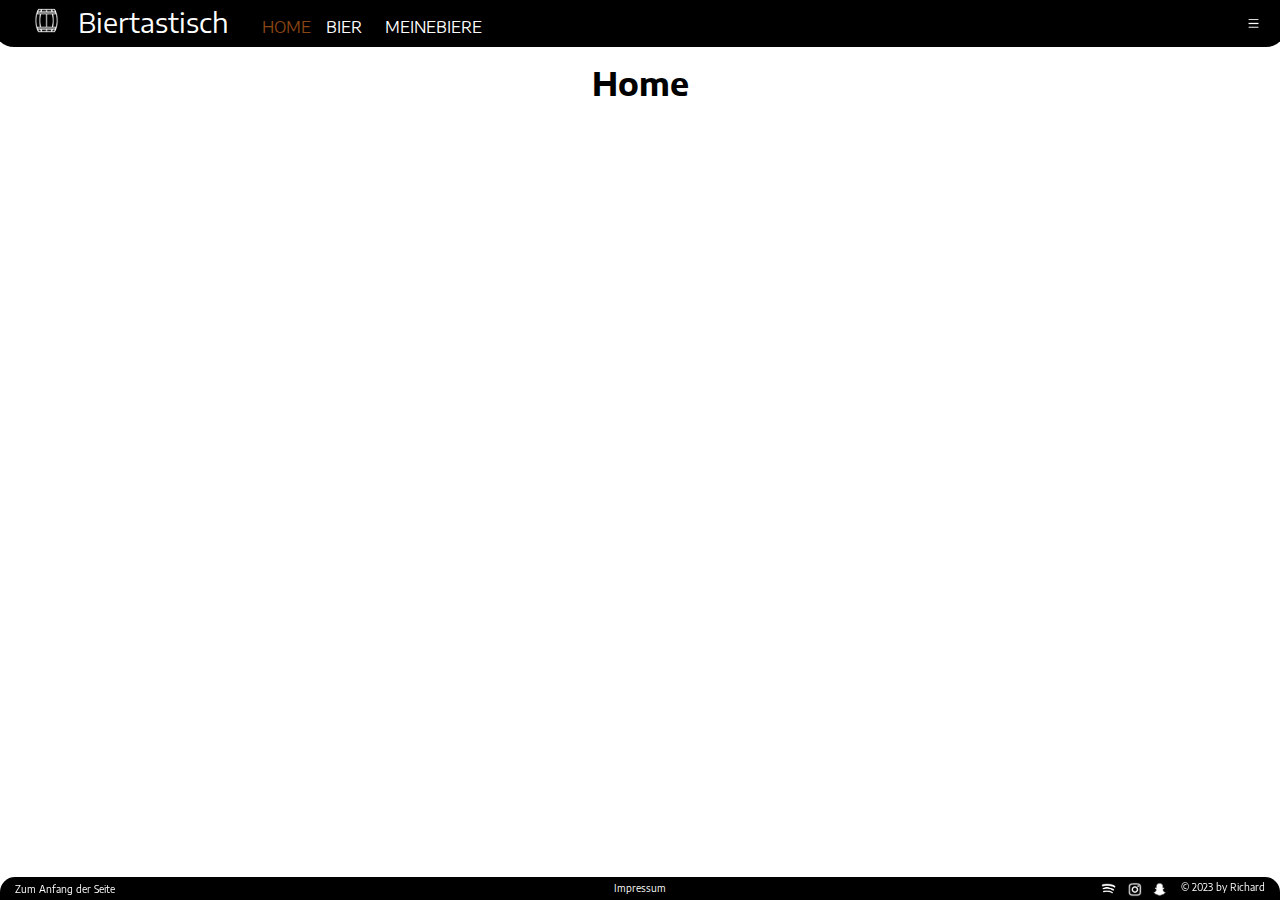
<file: index.html>
<!DOCTYPE html>
<html lang="de">
<head>
    <meta charset="utf-8">
    <link rel="icon" type="image/png" href="cropped-Barrel-Favicon.png">
    <link href="style.css" rel="stylesheet">
    <link rel="preconnect" href="https://fonts.gstatic.com">
    <link href="https://fonts.googleapis.com/css2?family=Encode+Sans+Semi+Expanded:wght@600&display=swap" rel="stylesheet">
    <title>Biertastisch</title>
</head>
<body>

<header>
    <nav>
        <ul class="navbar">
            <li><img class="logo" src="wooden-beer-keg.png" width="25px" height="25px"></li>
            <li><a class="ueberschrift"  href="index.html"> Biertastisch</a></li>
            <li><a style="color: saddlebrown" class="navRechts black"  href="index.html">HOME</a></li>
            <li class="dropdown">
                <a class=" navRechts black" href="">BIER</a>
                <div class="dropdown-content">
                    <a class="black" href="weizenBier.html">WEIZEN BIER</a>
                    <a class="black" href="pilsBier.html">PILS BIER</a>
                    <a class="black" href="hellesBier.html">HELLES BIER</a>
                    <a class="black" href="alkoholfreiesBier.html">ALKOHLFREIES BIER</a>
                    <a class="black" href="ipaBier.html">IPA BIER</a>
                </div>
            </li>
            <li><a class=" navRechts black probierte"  href="biere_probiert.html">MEINEBIERE</a></li>
            <li class="dropdown2">
                <a class="navRechts black" href="biere_probiert.html"><img class="menue_image" src="images/menue_icon.png" width="15px" height="15px"></a>
                <div class="dropdown-content2">
                    <a class="black" href="weizenBier.html">Weizen Bier</a>
                    <a class="black" href="pilsBier.html">Pils Bier</a>
                    <a class="black" href="hellesBier.html">Helles Bier</a>
                    <a class="black" href="alkoholfreiesBier.html">Alkoholfreies Bier</a>
                    <a class="black" href="ipaBier.html">IPA Bier</a>
                </div>
            </li>

        </ul>
    </nav>
    <h1>Home</h1>
</header>





</body>

<footer>
    <a class="Impressum" href="impressum.html">Impressum</a>
    <a class="SeitenAnfang" href="index.html">Zum Anfang der Seite</a>
    <p class="Richard"> © 2023 by Richard </p>
    <a href="https://www.instagram.com/paul._rchrd/?next=%2F"><img class="sozial insta" src="images/v982-d4-01.png" width="15px" height="15px"></a>
    <a href=""><img class="sozial snapchat" src="images/snapchat.png" width="15px" height="15px"></a>
    <a href=""><img class="sozial spotify" src="images/spotify.png" width="15px" height="11px"></a>
</footer>



</html>
</file>
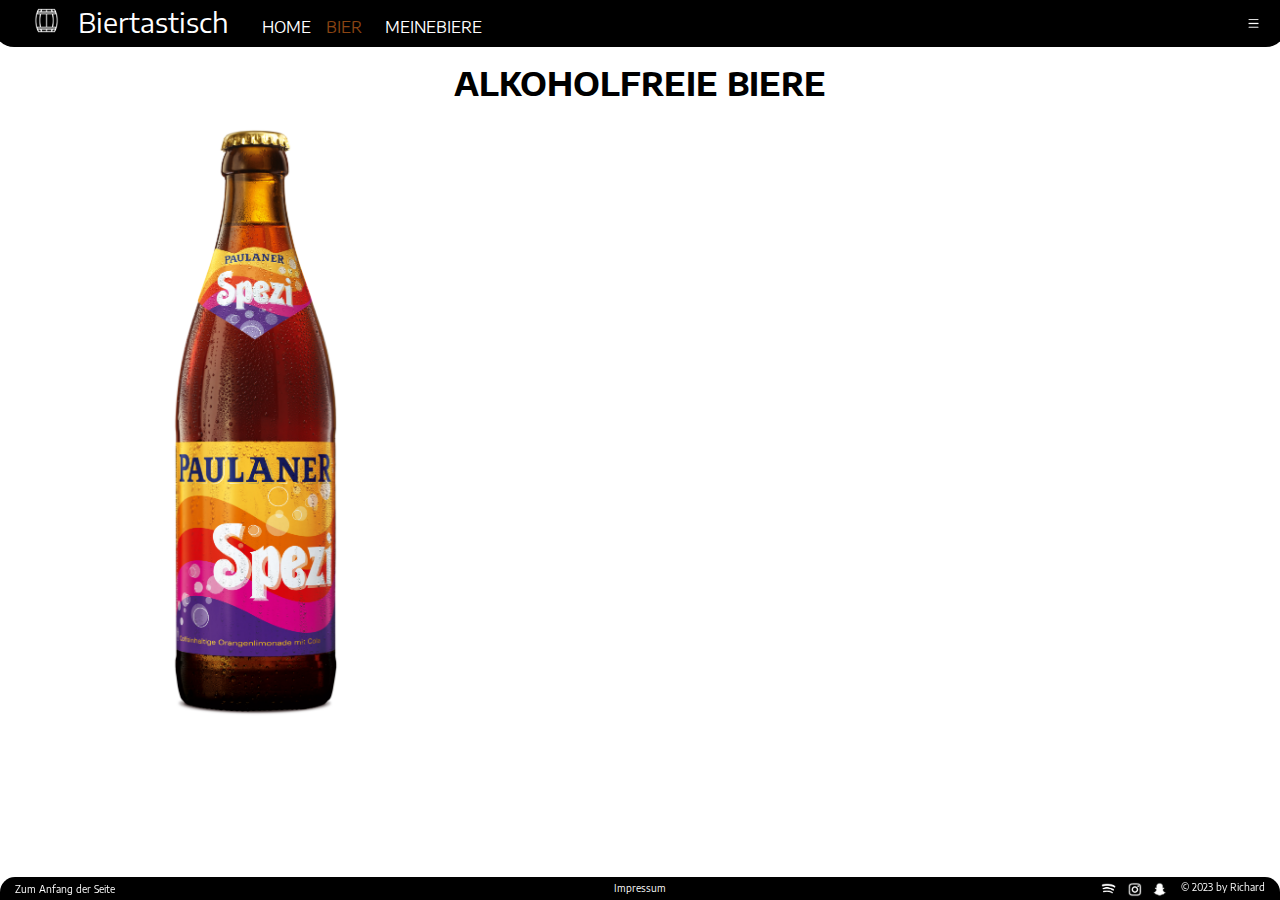
<file: alkoholfreiesBier.html>
<!DOCTYPE html>
<html lang="de">
<head>
    <meta charset="utf-8">
    <link rel="icon" type="image/png" href="cropped-Barrel-Favicon.png">
    <link href="style.css" rel="stylesheet">
    <link rel="preconnect" href="https://fonts.gstatic.com">
    <link href="https://fonts.googleapis.com/css2?family=Encode+Sans+Semi+Expanded:wght@600&display=swap" rel="stylesheet">
    <title>Biertastisch</title>
</head>
<body>

<header>

    <nav>
        <ul class="navbar">
            <li><img class="logo" src="wooden-beer-keg.png" width="25px" height="25px"></li>
            <li><a class="ueberschrift"  href="index.html"> Biertastisch</a></li>
            <li><a class="navRechts black"  href="index.html">HOME</a></li>
            <li class="dropdown">
                <a style="color: saddlebrown" class=" navRechts black" href="">BIER</a>
                <div class="dropdown-content">
                    <a class="black" href="weizenBier.html">WEIZEN BIER</a>
                    <a class="black" href="pilsBier.html">PILS BIER</a>
                    <a class="black" href="hellesBier.html">HELLES BIER</a>
                    <a style="color: saddlebrown" class="black" href="alkoholfreiesBier.html">ALKOHLFREIES BIER</a>
                    <a class="black" href="ipaBier.html">IPA BIER</a>
                </div>
            </li>
            <li><a class=" navRechts black probierte"  href="biere_probiert.html">MEINEBIERE</a></li>
            <li class="dropdown2">
                <a class="navRechts black" href="biere_probiert.html"><img class="menue_image" src="images/menue_icon.png" width="15px" height="15px"></a>
                <div class="dropdown-content2">
                    <a class="black" href="weizenBier.html">Weizen Bier</a>
                    <a class="black" href="pilsBier.html">Pils Bier</a>
                    <a class="black" href="hellesBier.html">Helles Bier</a>
                    <a class="black" href="alkoholfreiesBier.html">Alkoholfreies Bier</a>
                    <a class="black" href="ipaBier.html">IPA Bier</a>
                </div>
            </li>

        </ul>
    </nav>
    <h1>ALKOHOLFREIE BIERE</h1>
</header>

<div class="grid-container">
    <div><img src="images/Alle Dateien/spezi.jpeg" alt="Alkoholfrei" width="180" height="600"></div>
    <div></div>
</div>

</body>

<footer>
    <a class="Impressum" href="impressum.html">Impressum</a>
    <a class="SeitenAnfang" href="biere_probiert.html">Zum Anfang der Seite</a>
    <p class="Richard"> © 2023 by Richard </p>
    <a href="https://www.instagram.com/paul._rchrd/?next=%2F"><img class="sozial insta" src="images/v982-d4-01.png" width="15px" height="15px"></a>
    <a href=""><img class="sozial snapchat" src="images/snapchat.png" width="15px" height="15px"></a>
    <a href="https://open.spotify.com/user/paullo.paul?si=54bb94d5ef9347f2"><img class="sozial spotify" src="images/spotify.png" width="15px" height="11px"></a>
</footer>


</html>
</file>
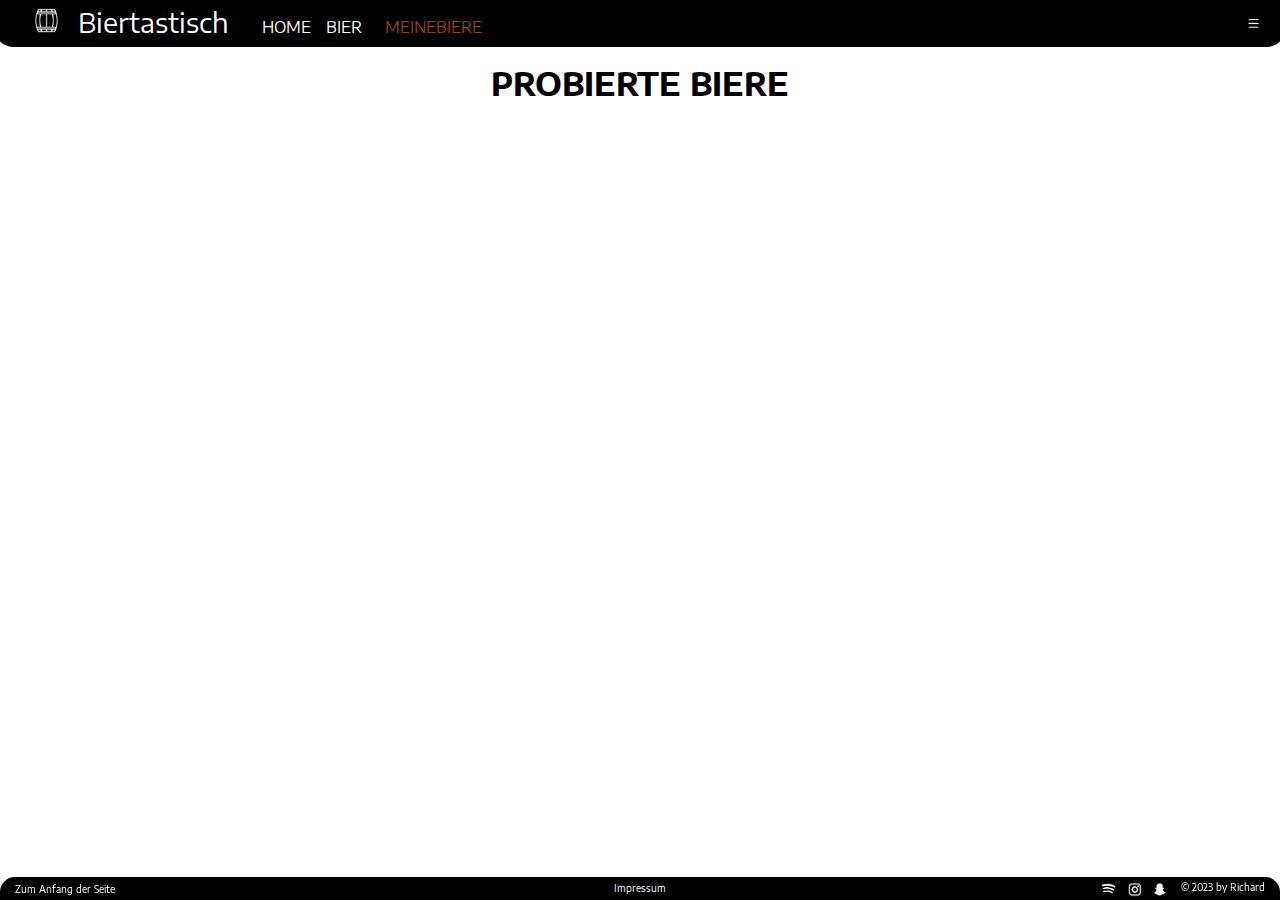
<file: biere_probiert.html>
<!DOCTYPE html>
<html lang="de">
<head>
    <meta charset="utf-8">
    <link rel="icon" type="image/png" href="cropped-Barrel-Favicon.png">
    <link href="style.css" rel="stylesheet">
    <link rel="preconnect" href="https://fonts.gstatic.com">
    <link href="https://fonts.googleapis.com/css2?family=Encode+Sans+Semi+Expanded:wght@600&display=swap" rel="stylesheet">
    <title>Biertastisch</title>
</head>
<body>

<header>
    <nav>
        <ul class="navbar">
            <li><img class="logo" src="wooden-beer-keg.png" width="25px" height="25px"></li>
            <li><a class="ueberschrift"  href="index.html"> Biertastisch</a></li>
            <li><a   class="navRechts black"  href="index.html">HOME</a></li>
            <li class="dropdown">
                <a class=" navRechts black" href="">BIER</a>
                <div class="dropdown-content">
                    <a class="black" href="weizenBier.html">WEIZEN BIER</a>
                    <a class="black" href="pilsBier.html">PILS BIER</a>
                    <a class="black" href="hellesBier.html">HELLES BIER</a>
                    <a class="black" href="alkoholfreiesBier.html">ALKOHLFREIES BIER</a>
                    <a class="black" href="ipaBier.html">IPA BIER</a>
                </div>
            </li>
            <li><a style="color: saddlebrown" class=" navRechts black probierte"  href="biere_probiert.html">MEINEBIERE</a></li>
            <li class="dropdown2">
                <a class="navRechts black" href="biere_probiert.html"><img class="menue_image" src="images/menue_icon.png" width="15px" height="15px"></a>
                <div class="dropdown-content2">
                    <a class="black" href="weizenBier.html">Weizen Bier</a>
                    <a class="black" href="pilsBier.html">Pils Bier</a>
                    <a class="black" href="hellesBier.html">Helles Bier</a>
                    <a class="black" href="alkoholfreiesBier.html">Alkoholfreies Bier</a>
                    <a class="black" href="ipaBier.html">IPA Bier</a>
                </div>
            </li>

        </ul>
    </nav>
    <h1>PROBIERTE BIERE</h1>
</header>





</body>

<footer>
    <a class="Impressum" href="impressum.html">Impressum</a>
    <a class="SeitenAnfang" href="biere_probiert.html">Zum Anfang der Seite</a>
    <p class="Richard"> © 2023 by Richard </p>
    <a href="https://www.instagram.com/paul._rchrd/?next=%2F"><img class="sozial insta" src="images/v982-d4-01.png" width="15px" height="15px"></a>
    <a href=""><img class="sozial snapchat" src="images/snapchat.png" width="15px" height="15px"></a>
    <a href="https://open.spotify.com/user/paullo.paul?si=54bb94d5ef9347f2"><img class="sozial spotify" src="images/spotify.png" width="15px" height="11px"></a>
</footer>


</html>
</file>
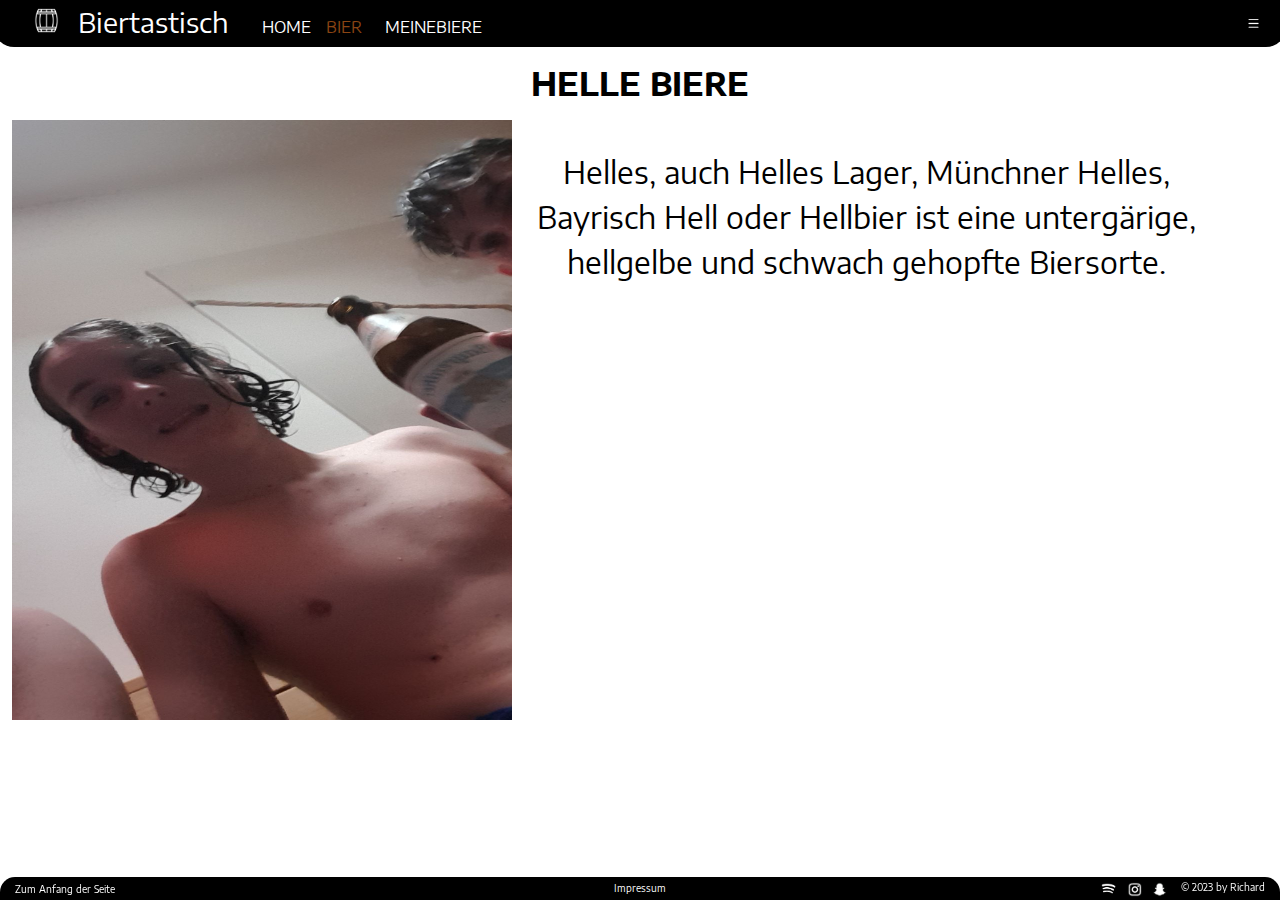
<file: hellesBier.html>
<!DOCTYPE html>
<html lang="de">
<head>
    <meta charset="utf-8">
    <link rel="icon" type="image/png" href="cropped-Barrel-Favicon.png">
    <link href="style.css" rel="stylesheet">
    <link rel="preconnect" href="https://fonts.gstatic.com">
    <link href="https://fonts.googleapis.com/css2?family=Encode+Sans+Semi+Expanded:wght@600&display=swap" rel="stylesheet">
    <title>Biertastisch</title>
</head>
<body>

<header>

    <nav>
        <ul class="navbar">
            <li><img class="logo" src="wooden-beer-keg.png" width="25px" height="25px"></li>
            <li><a class="ueberschrift"  href="index.html"> Biertastisch</a></li>
            <li><a class="navRechts black"  href="index.html">HOME</a></li>
            <li class="dropdown">
                <a style="color: saddlebrown" class=" navRechts black" href="">BIER</a>
                <div class="dropdown-content">
                    <a class="black" href="weizenBier.html">WEIZEN BIER</a>
                    <a class="black" href="pilsBier.html">PILS BIER</a>
                    <a style="color: saddlebrown" class="black" href="hellesBier.html">HELLES BIER</a>
                    <a class="black" href="alkoholfreiesBier.html">ALKOHLFREIES BIER</a>
                    <a class="black" href="ipaBier.html">IPA BIER</a>
                </div>
            </li>
            <li><a class=" navRechts black probierte"  href="biere_probiert.html">MEINEBIERE</a></li>
            <li class="dropdown2">
                <a class="navRechts black" href="biere_probiert.html"><img class="menue_image" src="images/menue_icon.png" width="15px" height="15px"></a>
                <div class="dropdown-content2">
                    <a class="black" href="weizenBier.html">Weizen Bier</a>
                    <a class="black" href="pilsBier.html">Pils Bier</a>
                    <a class="black" href="hellesBier.html">Helles Bier</a>
                    <a class="black" href="alkoholfreiesBier.html">Alkoholfreies Bier</a>
                    <a class="black" href="ipaBier.html">IPA Bier</a>
                </div>
            </li>

        </ul>
    </nav>
    <h1>HELLE BIERE</h1>
</header>

<div class="grid-container">
<div><img src="images/Alle Dateien/IMG_3490.JPG" alt="Nils with helles" width="500" height="600"></div>
<div><p class="inhalt">Helles, auch Helles Lager, Münchner Helles, Bayrisch Hell oder Hellbier ist eine untergärige, hellgelbe und schwach gehopfte Biersorte.</p></div>
</div>




</body>

<footer>
    <a class="Impressum" href="impressum.html">Impressum</a>
    <a class="SeitenAnfang" href="biere_probiert.html">Zum Anfang der Seite</a>
    <p class="Richard"> © 2023 by Richard </p>
    <a href="https://www.instagram.com/paul._rchrd/?next=%2F"><img class="sozial insta" src="images/v982-d4-01.png" width="15px" height="15px"></a>
    <a href=""><img class="sozial snapchat" src="images/snapchat.png" width="15px" height="15px"></a>
    <a href="https://open.spotify.com/user/paullo.paul?si=54bb94d5ef9347f2"><img class="sozial spotify" src="images/spotify.png" width="15px" height="11px"></a>
</footer>


</html>
</file>
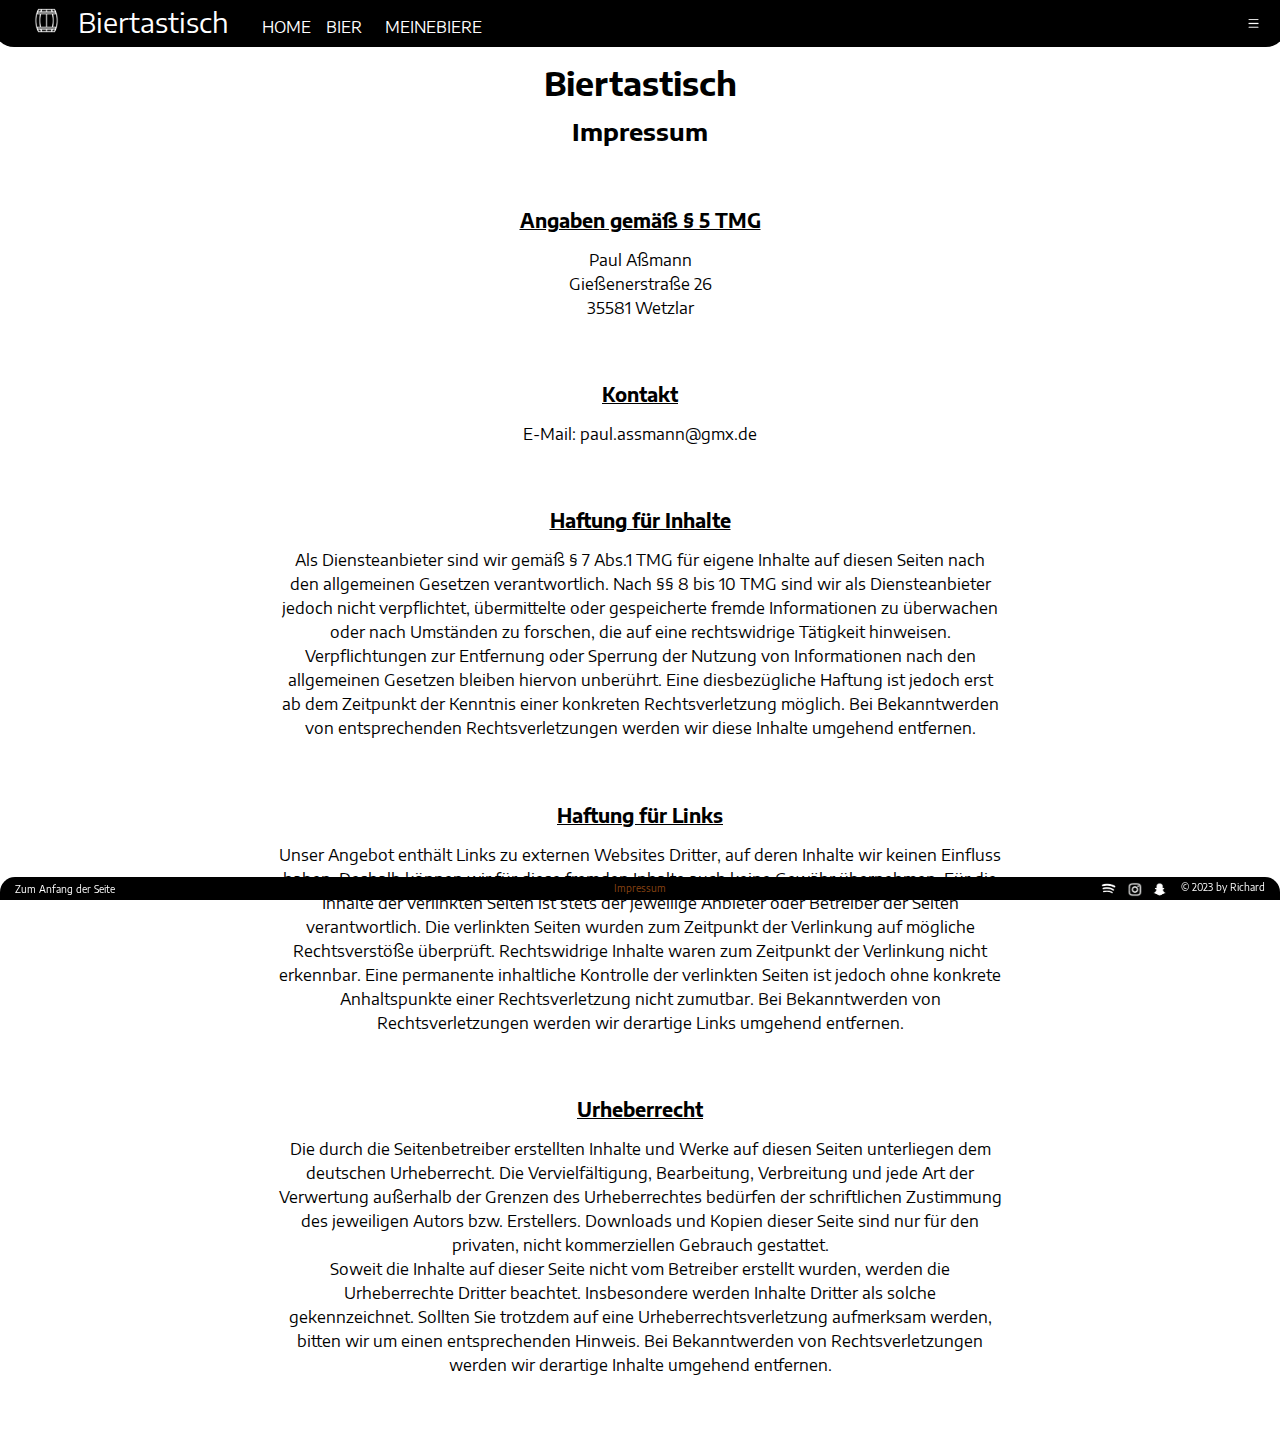
<file: impressum.html>
<!DOCTYPE html>
<html lang="de">
<head>
    <meta charset="utf-8">
    <link rel="icon" type="image/png" href="cropped-Barrel-Favicon.png">
    <link href="style.css" rel="stylesheet">
    <link rel="preconnect" href="https://fonts.gstatic.com">
    <link href="https://fonts.googleapis.com/css2?family=Encode+Sans+Semi+Expanded:wght@600&display=swap" rel="stylesheet">
    <title>Biertastisch</title>
</head>
<body>

<header>
    <nav>
        <ul class="navbar">
            <li><img class="logo" src="wooden-beer-keg.png" width="25px" height="25px"></li>
            <li><a class="ueberschrift"  href="index.html"> Biertastisch</a></li>
            <li><a class="navRechts black"  href="index.html">HOME</a></li>
            <li class="dropdown">
                <a class=" navRechts black" href="">BIER</a>
                <div class="dropdown-content">
                    <a class="black" href="weizenBier.html">WEIZEN BIER</a>
                    <a class="black" href="pilsBier.html">PILS BIER</a>
                    <a class="black" href="hellesBier.html">HELLES BIER</a>
                    <a class="black" href="alkoholfreiesBier.html">ALKOHLFREIES BIER</a>
                    <a class="black" href="ipaBier.html">IPA BIER</a>
                </div>
            </li>
            <li><a class=" navRechts black probierte"  href="biere_probiert.html">MEINEBIERE</a></li>
            <li class="dropdown2">
                <a class="navRechts black" href="biere_probiert.html"><img class="menue_image" src="images/menue_icon.png" width="15px" height="15px"></a>
                <div class="dropdown-content2">
                    <a class="black" href="weizenBier.html">Weizen Bier</a>
                    <a class="black" href="pilsBier.html">Pils Bier</a>
                    <a class="black" href="hellesBier.html">Helles Bier</a>
                    <a class="black" href="alkoholfreiesBier.html">Alkoholfreies Bier</a>
                    <a class="black" href="ipaBier.html">IPA Bier</a>
                </div>
            </li>

        </ul>
    </nav>
    <h1>Biertastisch</h1>
</header>

<div class="Impressum">
    <h2 style="color:black">Impressum</h2>
    <h3 style="color:black">Angaben gemäß § 5 TMG</h3>
    <p style="color:black">Paul Aßmann <br>
        Gießenerstraße 26<br>
        35581 Wetzlar<br>
    </p>

    <h3 style="color:black">Kontakt</h3>
    <p style="color:black"> E-Mail: paul.assmann@gmx.de</p>

    <h3 style="color:black">Haftung für Inhalte</h3>
    <p style="color:black">
        Als Diensteanbieter sind wir gemäß § 7 Abs.1 TMG für eigene Inhalte auf diesen Seiten nach<br>
        den allgemeinen Gesetzen verantwortlich. Nach §§ 8 bis 10 TMG sind wir als Diensteanbieter<br>
        jedoch nicht verpflichtet, übermittelte oder gespeicherte fremde Informationen zu überwachen<br>
        oder nach Umständen zu forschen, die auf eine rechtswidrige Tätigkeit hinweisen.<br>

        Verpflichtungen zur Entfernung oder Sperrung der Nutzung von Informationen nach den<br>
        allgemeinen Gesetzen bleiben hiervon unberührt. Eine diesbezügliche Haftung ist jedoch erst<br>
        ab dem Zeitpunkt der Kenntnis einer konkreten Rechtsverletzung möglich. Bei Bekanntwerden<br>
        von entsprechenden Rechtsverletzungen werden wir diese Inhalte umgehend entfernen.<br>
    </p>

    <h3 style="color:black">Haftung für Links</h3>
    <p style="color:black">
        Unser Angebot enthält Links zu externen Websites Dritter, auf deren Inhalte wir keinen Einfluss<br>
        haben. Deshalb können wir für diese fremden Inhalte auch keine Gewähr übernehmen. Für die<br>
        Inhalte der verlinkten Seiten ist stets der jeweilige Anbieter oder Betreiber der Seiten<br>
        verantwortlich. Die verlinkten Seiten wurden zum Zeitpunkt der Verlinkung auf mögliche<br>
        Rechtsverstöße überprüft. Rechtswidrige Inhalte waren zum Zeitpunkt der Verlinkung nicht<br>
        erkennbar.

        Eine permanente inhaltliche Kontrolle der verlinkten Seiten ist jedoch ohne konkrete<br>
        Anhaltspunkte einer Rechtsverletzung nicht zumutbar. Bei Bekanntwerden von<br>
        Rechtsverletzungen werden wir derartige Links umgehend entfernen.<br>
    </p>

    <h3 style="color:black">Urheberrecht</h3>

    <p style="color:black">
        Die durch die Seitenbetreiber erstellten Inhalte und Werke auf diesen Seiten unterliegen dem<br>
        deutschen Urheberrecht. Die Vervielfältigung, Bearbeitung, Verbreitung und jede Art der<br>
        Verwertung außerhalb der Grenzen des Urheberrechtes bedürfen der schriftlichen Zustimmung<br>
        des jeweiligen Autors bzw. Erstellers. Downloads und Kopien dieser Seite sind nur für den<br>
        privaten, nicht kommerziellen Gebrauch gestattet.<br>

        Soweit die Inhalte auf dieser Seite nicht vom Betreiber erstellt wurden, werden die<br>
        Urheberrechte Dritter beachtet. Insbesondere werden Inhalte Dritter als solche<br>
        gekennzeichnet. Sollten Sie trotzdem auf eine Urheberrechtsverletzung aufmerksam werden,<br>
        bitten wir um einen entsprechenden Hinweis. Bei Bekanntwerden von Rechtsverletzungen<br>
        werden wir derartige Inhalte umgehend entfernen.<br>
    </p>
    <p><br></p>
</div>


</body>

<footer>
    <a style="color: saddlebrown" class="Impressum" href="impressum.html">Impressum</a>
    <a class="SeitenAnfang" href="index.html">Zum Anfang der Seite</a>
    <p class="Richard"> © 2023 by Richard </p>
    <a href="https://www.instagram.com/paul._rchrd/?next=%2F"><img class="sozial insta" src="images/v982-d4-01.png" width="15px" height="15px"></a>
    <a href="https://www.instagram.com/paul._rchrd/?next=%2F"><img class="sozial snapchat" src="images/snapchat.png" width="15px" height="15px"></a>
    <a href="https://open.spotify.com/user/paullo.paul?si=54bb94d5ef9347f2"><img class="sozial spotify" src="images/spotify.png" width="15px" height="11px"></a>
</footer>


</html>
</file>
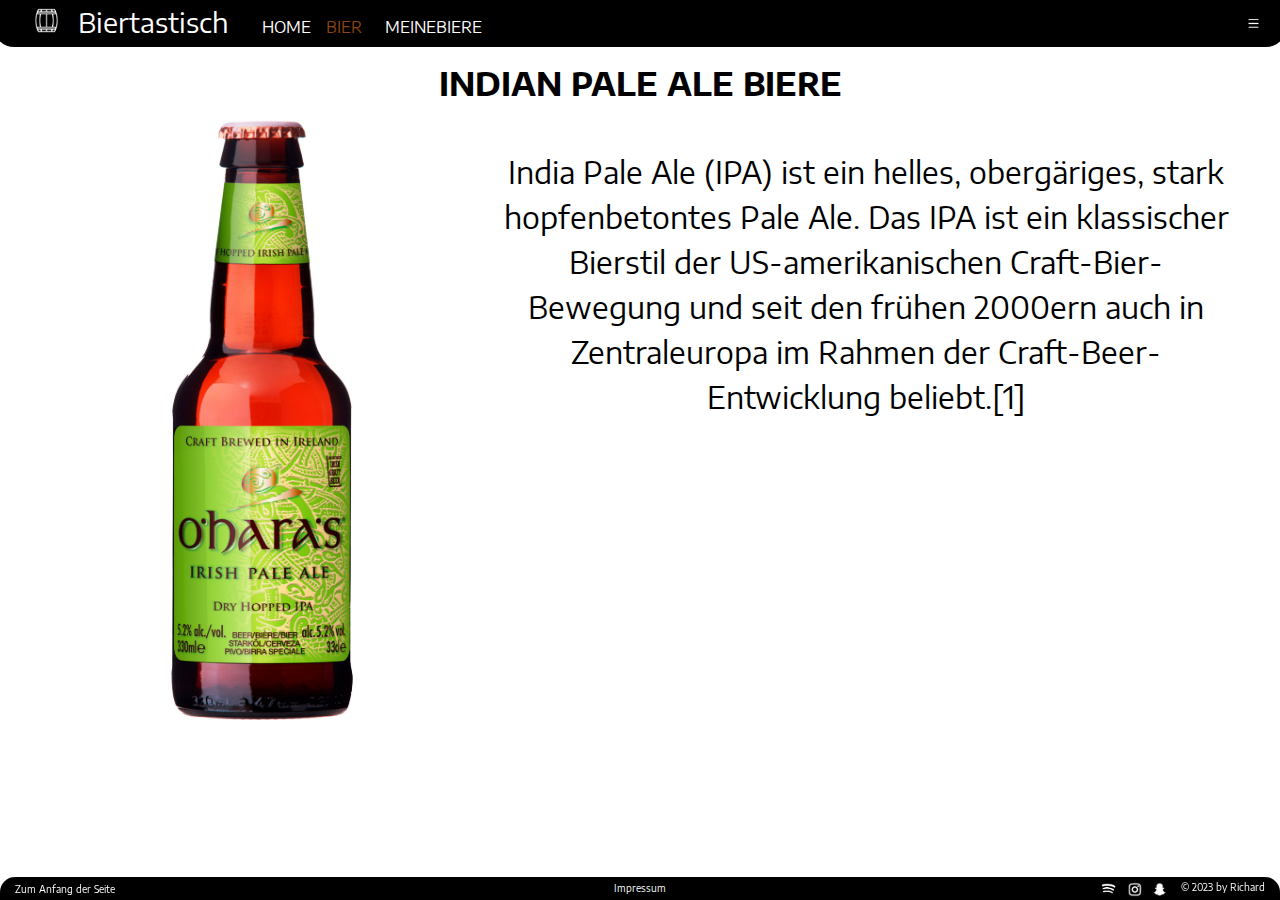
<file: ipaBier.html>
<!DOCTYPE html>
<html lang="de">
<head>
    <meta charset="utf-8">
    <link rel="icon" type="image/png" href="cropped-Barrel-Favicon.png">
    <link href="style.css" rel="stylesheet">
    <link rel="preconnect" href="https://fonts.gstatic.com">
    <link href="https://fonts.googleapis.com/css2?family=Encode+Sans+Semi+Expanded:wght@600&display=swap" rel="stylesheet">
    <title>Biertastisch</title>
</head>
<body>

<header>

    <nav>
        <ul class="navbar">
            <li><img class="logo" src="wooden-beer-keg.png" width="25px" height="25px"></li>
            <li><a class="ueberschrift"  href="index.html"> Biertastisch</a></li>
            <li><a class="navRechts black"  href="index.html">HOME</a></li>
            <li class="dropdown">
                <a style="color: saddlebrown" class=" navRechts black" href="">BIER</a>
                <div class="dropdown-content">
                    <a class="black" href="weizenBier.html">WEIZEN BIER</a>
                    <a class="black" href="pilsBier.html">PILS BIER</a>
                    <a class="black" href="hellesBier.html">HELLES BIER</a>
                    <a class="black" href="alkoholfreiesBier.html">ALKOHLFREIES BIER</a>
                    <a style="color: saddlebrown"  class="black" href="ipaBier.html">IPA BIER</a>
                </div>
            </li>
            <li><a class=" navRechts black probierte"  href="biere_probiert.html">MEINEBIERE</a></li>
            <li class="dropdown2">
                <a class="navRechts black" href="biere_probiert.html"><img class="menue_image" src="images/menue_icon.png" width="15px" height="15px"></a>
                <div class="dropdown-content2">
                    <a class="black" href="weizenBier.html">Weizen Bier</a>
                    <a class="black" href="pilsBier.html">Pils Bier</a>
                    <a class="black" href="hellesBier.html">Helles Bier</a>
                    <a class="black" href="alkoholfreiesBier.html">Alkoholfreies Bier</a>
                    <a class="black" href="ipaBier.html">IPA Bier</a>
                </div>
            </li>

        </ul>
    </nav>
    <h1>INDIAN PALE ALE BIERE</h1>
</header>
<div class="grid-container">
<div><img src="images/Alle Dateien/OHaras-++-Pale-Ale-33cl-Bierflasche.jpeg" alt="Alkoholfrei" width="500" height="600"></div>
<div><p class="inhalt"> India Pale Ale (IPA) ist ein helles, obergäriges, stark hopfenbetontes Pale Ale. Das IPA ist ein klassischer Bierstil der US-amerikanischen Craft-Bier-Bewegung und seit den frühen 2000ern auch in Zentraleuropa im Rahmen der Craft-Beer-Entwicklung beliebt.[1]</p></div>
</div>

</body>

<footer>
    <a class="Impressum" href="impressum.html">Impressum</a>
    <a class="SeitenAnfang" href="biere_probiert.html">Zum Anfang der Seite</a>
    <p class="Richard"> © 2023 by Richard </p>
    <a href="https://www.instagram.com/paul._rchrd/?next=%2F"><img class="sozial insta" src="images/v982-d4-01.png" width="15px" height="15px"></a>
    <a href=""><img class="sozial snapchat" src="images/snapchat.png" width="15px" height="15px"></a>
    <a href="https://open.spotify.com/user/paullo.paul?si=54bb94d5ef9347f2"><img class="sozial spotify" src="images/spotify.png" width="15px" height="11px"></a>
</footer>


</html>
</file>
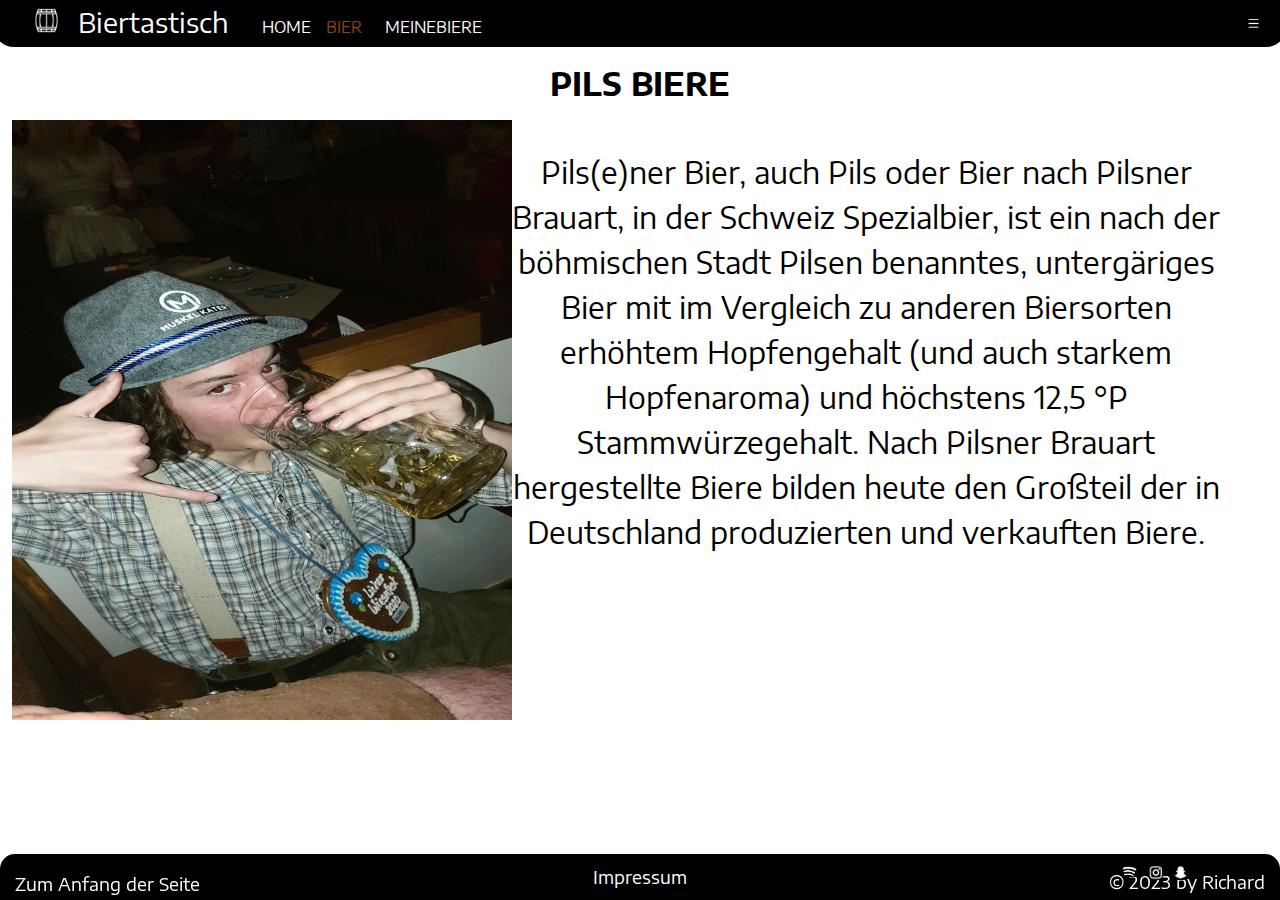
<file: pilsBier.html>
<!DOCTYPE html>
<html lang="de">
<head>
  <meta charset="utf-8">
  <link rel="icon" type="image/png" href="cropped-Barrel-Favicon.png">
  <link href="style.css" rel="stylesheet">
  <link rel="preconnect" href="https://fonts.gstatic.com">
  <link href="https://fonts.googleapis.com/css2?family=Encode+Sans+Semi+Expanded:wght@600&display=swap" rel="stylesheet">
  <title>Biertastisch</title>
</head>
<body>

<header>

  <nav>
    <ul class="navbar">
      <li><img class="logo" src="wooden-beer-keg.png" width="25px" height="25px"></li>
      <li><a class="ueberschrift"  href="index.html"> Biertastisch</a></li>
      <li><a class="navRechts black"  href="index.html">HOME</a></li>
      <li class="dropdown">
        <a style="color: saddlebrown" class=" navRechts black" href="">BIER</a>
        <div class="dropdown-content">
          <a class="black" href="weizenBier.html">WEIZEN BIER</a>
          <a style="color: saddlebrown" class="black" href="pilsBier.html">PILS BIER</a>
          <a class="black" href="hellesBier.html">HELLES BIER</a>
          <a class="black" href="alkoholfreiesBier.html">ALKOHLFREIES BIER</a>
          <a class="black" href="ipaBier.html">IPA BIER</a>
        </div>
      </li>
      <li><a class=" navRechts black probierte"  href="biere_probiert.html">MEINEBIERE</a></li>
      <li class="dropdown2">
        <a class="navRechts black" href="biere_probiert.html"><img class="menue_image" src="images/menue_icon.png" width="15px" height="15px"></a>
        <div class="dropdown-content2">
          <a class="black" href="weizenBier.html">Weizen Bier</a>
          <a class="black" href="pilsBier.html">Pils Bier</a>
          <a class="black" href="hellesBier.html">Helles Bier</a>
          <a class="black" href="alkoholfreiesBier.html">Alkoholfreies Bier</a>
          <a class="black" href="ipaBier.html">IPA Bier</a>
        </div>
      </li>

    </ul>
  </nav>
  <h1>PILS BIERE</h1>
</header>

<div class="grid-container">
<div><img src="images/Alle Dateien/IMG_3492.JPG" alt="" width="500" height="600"></div>
<div><p class="inhalt"> Pils(e)ner Bier, auch Pils oder Bier nach Pilsner Brauart, in der Schweiz Spezialbier, ist ein nach der böhmischen Stadt Pilsen benanntes, untergäriges Bier mit im Vergleich zu anderen Biersorten erhöhtem Hopfengehalt (und auch starkem Hopfenaroma) und höchstens 12,5 °P Stammwürzegehalt. Nach Pilsner Brauart hergestellte Biere bilden heute den Großteil der in Deutschland produzierten und verkauften Biere.</p>
</body>

<footer>
  <a class="Impressum" href="impressum.html">Impressum</a>
  <a class="SeitenAnfang" href="biere_probiert.html">Zum Anfang der Seite</a>
  <p class="Richard"> © 2023 by Richard </p>
  <a href="https://www.instagram.com/paul._rchrd/?next=%2F"><img class="sozial insta" src="images/v982-d4-01.png" width="15px" height="15px"></a>
  <a href=""><img class="sozial snapchat" src="images/snapchat.png" width="15px" height="15px"></a>
  <a href="https://open.spotify.com/user/paullo.paul?si=54bb94d5ef9347f2"><img class="sozial spotify" src="images/spotify.png" width="15px" height="11px"></a>
</footer>


</html>
</file>
<file: style.css>
.dropdown {
  position: relative;
  display: inline-block;
}
.dropdown-content {
  display: none;
  position: absolute;
  background-color: black;
  min-width: 160px;
  padding: 12px 16px;
  z-index: 1;
  border-bottom-left-radius: 20px;
  border-bottom-right-radius: 20px;
}
.dropdown:hover .dropdown-content {
  display: block;

}
.dropdown-content a {
  font-family: 'Encode Sans Semi Expanded', sans-serif;
  color: white;
  padding: 12px 14px;
  text-decoration: none;
  display: block;
  text-align: left;
}

.dropdown2 {
  position: relative;
  display: inline-block;
  margin-right: 30px;
  margin-top: 10px;
  float: right;
}
.dropdown-content2 {
  display: none;
  position: absolute;
  background-color: black;
  min-width: 160px;
  padding: 12px 16px;
  z-index: 1;

}
.dropdown2:hover .dropdown-content2 {
  display: block;


}
.dropdown-content2 a {
  font-family: 'Encode Sans Semi Expanded', sans-serif;
  color: white;
  padding: 12px 14px;
  text-decoration: none;
  display: block;
  text-align: left;

}
.menue_image{
  filter: invert(100%);
}
.black{
  color: white;
  font-family: 'Encode Sans Semi Expanded', sans-serif;
}
.black:hover{
  color: saddlebrown;
  filter: brightness(200%);
}
.logo{
  filter: invert(100%);
}
.ueberschrift{
  font-family: 'Encode Sans Semi Expanded', sans-serif;
  color: white;
  font-size: 1.7em;
}
.navRechts {
  padding-bottom: 10px;
  padding-top: 10px;
  margin-left: 30%;

}
.navRechts:hover{

  filter: brightness(200%) ;
}

.probierte{
  margin-left: 15%;
}
header {
  color: black;
}
body {

}

p{
  text-align: center;
  color: brown;
  line-height: 150%;
}
h1 {
  color: black;
  margin: 5% 0 0 0;
  text-align: center;
  font-family: 'Encode Sans Semi Expanded', sans-serif;
}
h2 {
  margin: 1% 0 0 0;
  text-align: center;
  font-family: 'Encode Sans Semi Expanded', sans-serif;
}
h3 {
  color: black;
  text-align: center;
  text-decoration: underline;
  margin: 5% 0 0 0;
  font-family: 'Encode Sans Semi Expanded', sans-serif;
}
nav ul {
  padding-top: 0.7em;
  background-color: black;
  padding-bottom: 0.5em;
  padding-inline-start: 25px;
  border-radius: 20px;
}
nav li {
  display: inline-block ;
  margin-left: 15px;

}
table{
  display: flex;
  position: center;
  margin: 0 0 0 0;
  justify-content: center;
  color: brown;

}
figure{
  display: flex;
  justify-content: center;
  align-items: center;
}
.navbar{
  margin: -0.5%;
  position: fixed;
  top: 0;
  left:0;
  right: 0;
}
footer{
  position: fixed;
  bottom: 0;
  left: 0;
  right: 0;
  font-size: 0.6em;
  text-align: center;
  background-color: black;
  padding: .6em;
  border-top-left-radius: 15px;
  border-top-right-radius: 15px;
}
.Impressum{
  font-family: 'Encode Sans Semi Expanded', sans-serif;
  color: white;
}
.Impressum:hover{
  color: saddlebrown;
  filter: brightness(200%);
}
.Richard{
  color: white;
  position: fixed;
  bottom: 0;
  margin-bottom: 0em;
  right: 0;
  font-size: 1.0em;
  font-family: 'Encode Sans Semi Expanded', sans-serif;
  text-align: center;
  padding-bottom: 0.4%;
  padding-right: 1.2%;
}
.sozial{
  position: fixed;
}
.insta{
  position: fixed;
  margin-left: 36%;

}
.snapchat{
  position: fixed;
  margin-left: 38%;

}
.spotify{
  position: fixed;
  margin-left: 34%;
  margin-top: 0.04%;
}
.sozial:hover{

}
.SeitenAnfang{
  color: white;
  position: fixed;
  bottom: 0;
  margin-bottom: 0em;
  left: 0;
  font-size: 1.0em;
  font-family: 'Encode Sans Semi Expanded', sans-serif;
  text-align: center;
  padding-bottom: 0.4%;
  padding-left: 1.2%;
}
.SeitenAnfang:hover{
  color: saddlebrown;
  filter: brightness(200%);
}
a {
  text-decoration: none;
}

.inhalt{
  color: black;
  font-family: 'Encode Sans Semi Expanded', sans-serif;
}

.grid-container {
  display: grid;
  grid-template-columns: 40% 60% auto auto;
  gap: 1px;
  padding: 15px 40px 2px 2px;
}

.grid-container > div {

  text-align: center;
  padding: 2px 2px 2px 2px;

  font-size: 30px;
}
</file>
